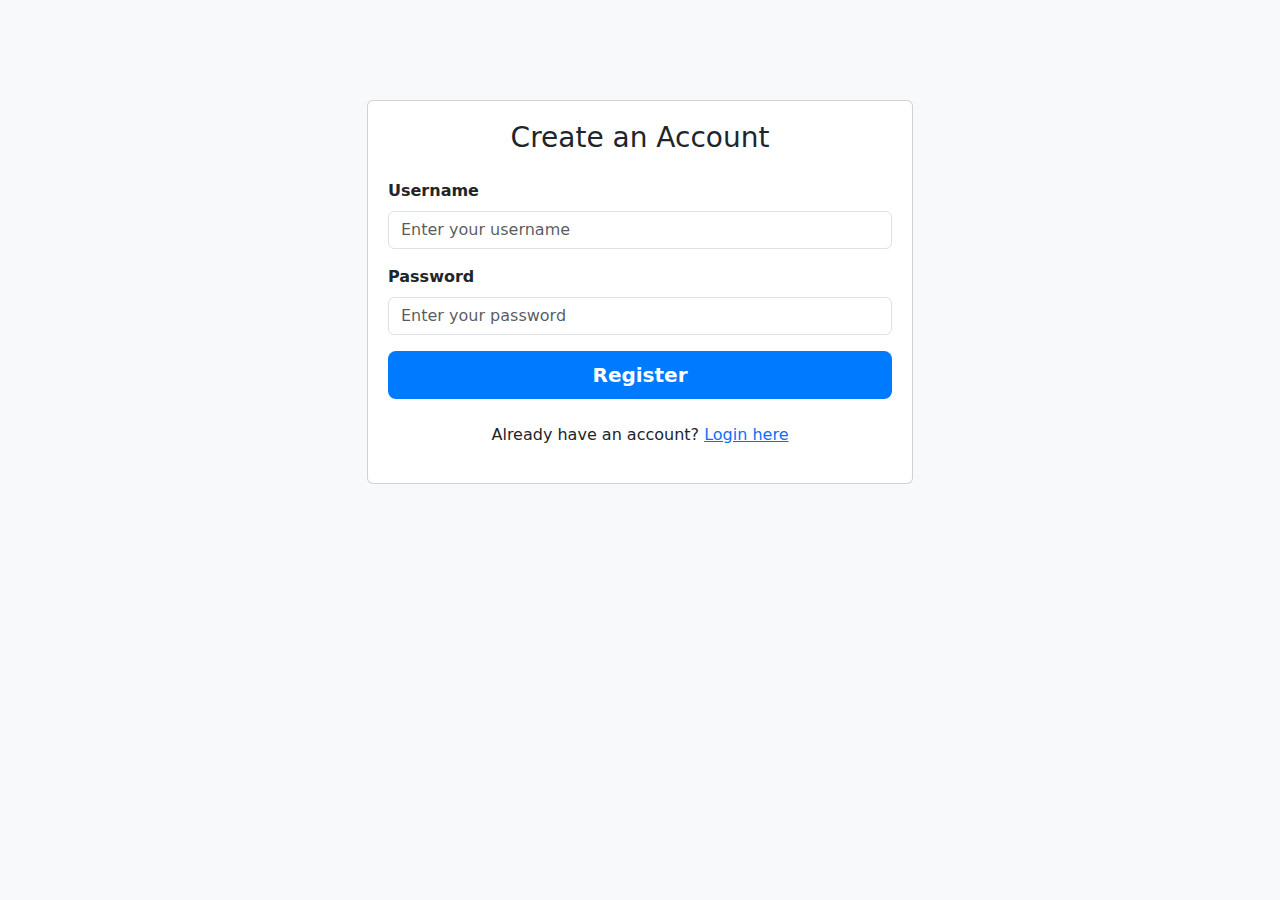
<file: Web/Pope/src/templates/register.html>
<!DOCTYPE html>
<html lang="en">
<head>
    <meta charset="UTF-8">
    <meta name="viewport" content="width=device-width, initial-scale=1.0">
    <title>Register</title>
    <!-- Bootstrap CSS -->
    <link href="https://cdn.jsdelivr.net/npm/bootstrap@5.3.0/dist/css/bootstrap.min.css" rel="stylesheet">
    <!-- Custom CSS -->
    <style>
        body {
            background-color: #f8f9fa;
        }
        .register-container {
            margin-top: 100px;
        }
        .card {
            padding: 20px;
        }
        .form-label {
            font-weight: bold;
        }
        .btn-register {
            background-color: #007bff;
            color: white;
            font-weight: bold;
        }
    </style>
</head>
<body>

    <!-- Registration Form Container -->
    <div class="container register-container">
        <div class="row justify-content-center">
            <div class="col-md-6">
                <div class="card">
                    <h3 class="card-title text-center mb-4">Create an Account</h3>

                    <form method="POST" action="/register">
                        <div class="mb-3">
                            <label for="username" class="form-label">Username</label>
                            <input type="text" class="form-control" id="username" name="username" placeholder="Enter your username" required>
                        </div>

                        <div class="mb-3">
                            <label for="password" class="form-label">Password</label>
                            <input type="password" class="form-control" id="password" name="password" placeholder="Enter your password" required>
                        </div>
                        <div class="d-grid gap-2">
                            <button type="submit" class="btn btn-register btn-lg">Register</button>
                        </div>
                    </form>

                    <div class="mt-4 text-center">
                        <p>Already have an account? <a href="/">Login here</a></p>
                    </div>
                </div>
            </div>
        </div>
    </div>

    <!-- Bootstrap JS and Dependencies -->
    <script src="https://cdn.jsdelivr.net/npm/bootstrap@5.3.0/dist/js/bootstrap.bundle.min.js"></script>
</body>
</html>
</file>
